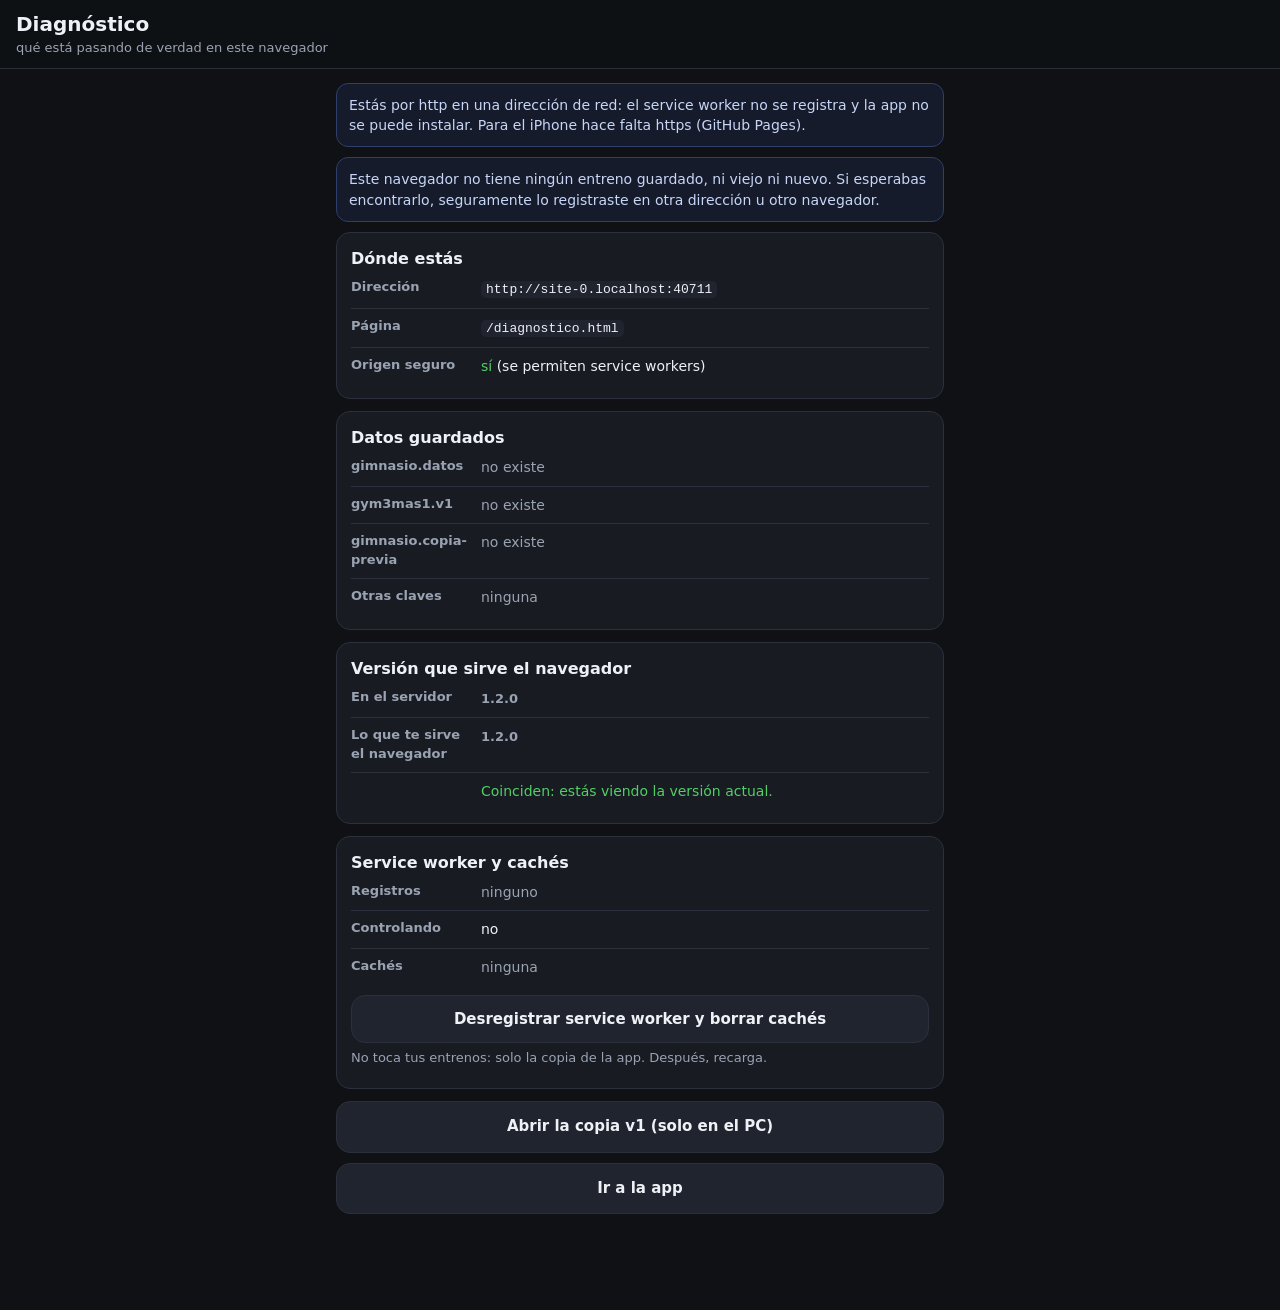
<file: diagnostico.html>
<!DOCTYPE html>
<html lang="es">
<head>
<meta charset="utf-8">
<title>Diagnóstico · Rutina 3+1</title>
<meta name="viewport" content="width=device-width, initial-scale=1, viewport-fit=cover">
<meta name="color-scheme" content="dark">
<link rel="stylesheet" href="css/estilos.css">
<style>
  main{padding-bottom:40px}
  .kv{display:flex;gap:10px;padding:8px 0;border-bottom:1px solid var(--borde);font-size:14px}
  .kv:last-child{border-bottom:0}
  .kv b{flex:0 0 120px;color:var(--suave);font-weight:600;font-size:13px}
  .kv span{flex:1;min-width:0;word-break:break-word}
  code{background:var(--panel2);padding:1px 5px;border-radius:5px;font-size:13px}
  .ok{color:var(--ok)} .mal{color:#ff6b6b} .ojo{color:var(--acento)}
</style>
</head>
<body>
<header class="top"><div id="titulo"><span>
  <span style="display:block;font-size:20px;font-weight:800">Diagnóstico</span>
  <span class="sub">qué está pasando de verdad en este navegador</span>
</span></div></header>

<main>
  <div id="veredicto"></div>
  <div class="tarjeta"><h3>Dónde estás</h3><div id="origen"></div></div>
  <div class="tarjeta"><h3>Datos guardados</h3><div id="datos"></div></div>
  <div class="tarjeta"><h3>Versión que sirve el navegador</h3><div id="version"></div></div>
  <div class="tarjeta"><h3>Service worker y cachés</h3><div id="sw"></div>
    <div style="height:10px"></div>
    <button class="btn sec linea" id="limpiar">Desregistrar service worker y borrar cachés</button>
    <p class="peque suave">No toca tus entrenos: solo la copia de la app. Después, recarga.</p>
  </div>
  <a class="btn sec linea" href="pruebas/v1/" style="text-align:center;text-decoration:none;display:block;padding:14px;margin-bottom:10px">Abrir la copia v1 (solo en el PC)</a>
  <a class="btn sec linea" href="index.html" style="text-align:center;text-decoration:none;display:block;padding:14px">Ir a la app</a>
</main>

<script>
const $ = id => document.getElementById(id);
const esc = s => String(s).replace(/[&<>]/g, c => ({'&':'&amp;','<':'&lt;','>':'&gt;'}[c]));
const fila = (k, v) => `<div class="kv"><b>${k}</b><span>${v}</span></div>`;
const avisos = [];

/* --- origen --- */
$('origen').innerHTML =
  fila('Dirección', `<code>${esc(location.origin)}</code>`) +
  fila('Página', `<code>${esc(location.pathname)}</code>`) +
  fila('Origen seguro', window.isSecureContext
    ? '<span class="ok">sí</span> (se permiten service workers)'
    : '<span class="ojo">no</span> (no habrá service worker ni instalación)');

if (location.hostname !== 'localhost' && location.hostname !== '127.0.0.1' && location.protocol === 'http:') {
  avisos.push(['ojo', 'Estás por http en una dirección de red: el service worker no se registra y la app no se puede instalar. Para el iPhone hace falta https (GitHub Pages).']);
}
if (location.hostname === '127.0.0.1') {
  avisos.push(['mal', 'Estás en <code>127.0.0.1</code>. <b>No comparte almacenamiento con <code>localhost</code></b>: si registraste el entreno de prueba en localhost, aquí no aparece. Usa siempre la misma dirección.']);
}

/* --- datos --- */
let htmlDatos = '', sesionesNueva = null, sesionesVieja = null;
const CLAVES = ['gimnasio.datos', 'gym3mas1.v1', 'gimnasio.copia-previa'];
CLAVES.forEach(k => {
  const v = localStorage.getItem(k);
  if (v === null) { htmlDatos += fila(k, '<span class="suave">no existe</span>'); return; }
  let detalle = `${(v.length / 1024).toFixed(1)} KB`;
  try {
    const d = JSON.parse(v);
    const datos = d.datos ? JSON.parse(d.datos) : d;          // copia-previa envuelve el JSON
    if (Array.isArray(datos.sesiones)) {
      const series = datos.sesiones.reduce((n, s) => n + Object.values(s.ejercicios || {})
        .reduce((m, a) => m + (a ? a.length : 0), 0), 0);
      detalle = `${datos.sesiones.length} ${datos.sesiones.length === 1 ? 'sesión' : 'sesiones'} · ${series} series · esquema ${datos.esquema || datos.version || '1'} · ${(v.length / 1024).toFixed(1)} KB`;
      if (k === 'gimnasio.datos') sesionesNueva = series;
      if (k === 'gym3mas1.v1') sesionesVieja = series;
    }
  } catch (e) { detalle = '<span class="mal">ilegible</span> · ' + detalle; }
  htmlDatos += fila(k, detalle);
});
const otras = Object.keys(localStorage).filter(k => CLAVES.indexOf(k) === -1);
htmlDatos += fila('Otras claves', otras.length ? esc(otras.join(', ')) : '<span class="suave">ninguna</span>');
$('datos').innerHTML = htmlDatos;

if (sesionesVieja !== null && sesionesNueva === null) {
  avisos.push(['ojo', 'Hay datos de la versión vieja sin migrar. Abre la app nueva (botón de abajo) y volverán a contarse aquí.']);
}
if (sesionesVieja !== null && sesionesNueva !== null && sesionesNueva < sesionesVieja) {
  avisos.push(['mal', 'La clave nueva tiene menos series que la vieja. No borres nada y avísame.']);
}
if (sesionesVieja === null && sesionesNueva === null) {
  avisos.push(['ojo', 'Este navegador no tiene ningún entreno guardado, ni viejo ni nuevo. Si esperabas encontrarlo, seguramente lo registraste en otra dirección u otro navegador.']);
}

/* --- versión servida --- */
Promise.all([
  fetch("js/app.js?x=" + Date.now(), { cache: 'reload' }).then(r => r.text()).catch(() => ''),
  fetch("js/app.js").then(r => r.text()).catch(() => '')
]).then(([red, normal]) => {
  const ver = t => { const m = t.match(/VERSION_APP\s*=\s*'([^']+)'/); return m ? m[1] : '?'; };
  const vRed = ver(red), vNormal = ver(normal);
  let h = fila('En el servidor', `<b>${esc(vRed)}</b>`) +
          fila('Lo que te sirve el navegador', `<b>${esc(vNormal)}</b>`);
  if (vRed !== vNormal) {
    h += fila('', '<span class="mal">Distintas: tienes una copia vieja cacheada. Pulsa el botón de abajo y recarga.</span>');
    avisos.unshift(['mal', 'El navegador te está sirviendo una versión antigua de la app (' + esc(vNormal) + ') aunque en el servidor está la ' + esc(vRed) + '. Ese es el fallo: borra la caché con el botón de abajo.']);
  } else {
    h += fila('', '<span class="ok">Coinciden: estás viendo la versión actual.</span>');
  }
  $('version').innerHTML = h;
  pintarAvisos();
});

/* --- service worker --- */
(async function () {
  let h = '';
  if (!('serviceWorker' in navigator)) h += fila('Service worker', 'no soportado');
  else {
    const rs = await navigator.serviceWorker.getRegistrations();
    h += fila('Registros', rs.length ? rs.map(r => esc(r.scope)).join('<br>') : '<span class="suave">ninguno</span>');
    h += fila('Controlando', navigator.serviceWorker.controller ? '<span class="ojo">sí</span>' : 'no');
  }
  if ('caches' in window) {
    const ks = await caches.keys();
    h += fila('Cachés', ks.length ? esc(ks.join(', ')) : '<span class="suave">ninguna</span>');
  }
  $('sw').innerHTML = h;
})();

function pintarAvisos() {
  $('veredicto').innerHTML = avisos.length
    ? avisos.map(a => `<div class="aviso ${a[0] === 'mal' ? 'revisar' : 'nuevo'}">${a[1]}</div>`).join('')
    : '<div class="aviso subir"><b>&#10003; Todo correcto</b>No veo nada raro en este navegador.</div>';
}
pintarAvisos();

$('limpiar').addEventListener('click', async () => {
  const borrarCaches = async () => {
    if ('caches' in window) { const ks = await caches.keys(); await Promise.all(ks.map(k => caches.delete(k))); }
  };
  if ('serviceWorker' in navigator) {
    const rs = await navigator.serviceWorker.getRegistrations();
    await Promise.all(rs.map(r => r.unregister()));
  }
  await borrarCaches();
  // machaca también la caché del navegador (misma lógica que Ajustes → Forzar actualización)
  const urls = ['index.html', 'sw.js', 'manifest.webmanifest', 'css/estilos.css', 'js/rutina.js', 'js/datos.js',
                'js/progresion.js', 'js/volumen.js', 'js/graficas.js', 'js/app.js'];
  await Promise.all(urls.map(u => fetch(u, { cache: 'reload' }).catch(() => {})));
  await borrarCaches();
  alert('Service worker y cachés borrados. Tus entrenos siguen intactos.\n\nAhora recarga la app.');
  location.reload();
});
</script>
</body>
</html>
</file>
<file: css/estilos.css>
/* ===== Base ===== */
:root{
  --fondo:#0f1115; --panel:#181b22; --panel2:#20242e; --borde:#2b303c;
  --texto:#eef1f6; --suave:#9aa3b2; --acento:#ffb03a; --acento2:#4dabf7;
  --ok:#51cf66; --alerta:#ff6b6b; --radio:14px;
  --tab:calc(58px + env(safe-area-inset-bottom));
}
*{box-sizing:border-box;-webkit-tap-highlight-color:transparent}
html,body{margin:0;padding:0;background:var(--fondo);color:var(--texto)}
body{
  font:16px/1.45 -apple-system,BlinkMacSystemFont,"Segoe UI",Roboto,system-ui,sans-serif;
  padding-bottom:var(--tab);
  overscroll-behavior-y:contain;
  -webkit-text-size-adjust:100%;
}
h1{font-size:22px;margin:0 0 2px}
h2{font-size:17px;margin:22px 0 10px}
h3{font-size:16px;margin:0}
p{margin:6px 0}
a{color:var(--acento2)}
.vacio{color:var(--suave);font-size:14px;padding:10px 0}
.suave{color:var(--suave)}
.peque{font-size:13px}
.centro{text-align:center}

/* ===== Cabecera y contenedor ===== */
header.top{
  position:sticky;top:0;z-index:20;background:rgba(15,17,21,.94);
  backdrop-filter:blur(8px);border-bottom:1px solid var(--borde);
  padding:calc(10px + env(safe-area-inset-top)) 16px 10px;
  display:flex;align-items:center;gap:12px;
}
header.top .sub{color:var(--suave);font-size:13px}
main{padding:14px 16px 24px;max-width:640px;margin:0 auto}

/* ===== Tarjetas ===== */
.tarjeta{background:var(--panel);border:1px solid var(--borde);border-radius:var(--radio);padding:14px;margin-bottom:12px}
.tarjeta.compacta{padding:12px}
.fila{display:flex;align-items:center;justify-content:space-between;gap:10px}
.pill{display:inline-block;padding:3px 9px;border-radius:999px;font-size:12px;font-weight:600;background:var(--panel2);color:var(--suave)}
.pill.dia{color:#0f1115}

/* ===== Botones ===== */
button{font-family:inherit}
.btn{
  display:block;width:100%;min-height:54px;border:0;border-radius:var(--radio);
  background:var(--acento);color:#20160a;font-size:17px;font-weight:700;
  cursor:pointer;padding:14px;
}
.btn:active{transform:scale(.985)}
.btn.sec{background:var(--panel2);color:var(--texto);border:1px solid var(--borde)}
.btn.peligro{background:#3a1f22;color:#ff9b9b;border:1px solid #5c2b30}
.btn.linea{min-height:46px;font-size:15px}
.btn-iconos{display:flex;gap:10px}
.btn-iconos .btn{flex:1}

/* ===== Selector de dia ===== */
.dias{display:grid;grid-template-columns:repeat(2,1fr);gap:10px}
.dia-btn{
  border:1px solid var(--borde);background:var(--panel);border-radius:var(--radio);
  padding:14px 12px;text-align:left;color:var(--texto);cursor:pointer;min-height:76px;
}
.dia-btn .n{font-size:12px;color:var(--suave);display:block}
.dia-btn .t{font-size:17px;font-weight:700;display:block;margin-top:2px}
.dia-btn .d{font-size:12px;color:var(--suave)}
.dia-btn[data-sugerido="1"]{border-color:var(--acento);box-shadow:0 0 0 1px var(--acento) inset}

/* ===== Avisos ===== */
.aviso{border-radius:12px;padding:11px 12px;margin-bottom:10px;font-size:14px;border:1px solid}
.aviso.subir{background:#122a17;border-color:#2f6b3d;color:#c6f6d5}
.aviso.mantener{background:#1b1f2a;border-color:var(--borde);color:var(--suave)}
.aviso.revisar{background:#2c1d12;border-color:#7a4a22;color:#ffd8a8}
.aviso.nuevo{background:#161b2c;border-color:#2f3f6b;color:#c7d6f7}
.aviso b{display:block;margin-bottom:2px;color:inherit}

/* ===== Ejercicio en sesion ===== */
.ej{background:var(--panel);border:1px solid var(--borde);border-radius:var(--radio);margin-bottom:12px;overflow:hidden}
.ej.hecho{border-color:#2f6b3d}
.ej-cab{display:flex;align-items:center;gap:10px;padding:14px;cursor:pointer}
.ej-cab .info{flex:1;min-width:0}
.ej-cab .nom{font-weight:700;font-size:16px}
.ej-cab .pres{color:var(--suave);font-size:13px;margin-top:2px}
.ej-cab .marca{width:26px;height:26px;border-radius:50%;border:2px solid var(--borde);flex:0 0 auto;display:flex;align-items:center;justify-content:center;font-size:13px;color:var(--suave)}
.ej.hecho .marca{background:var(--ok);border-color:var(--ok);color:#0f1115;font-weight:800}
.ej-cuerpo{padding:0 14px 14px;border-top:1px solid var(--borde)}
.ej-cuerpo.oculto{display:none}

/* ===== Registro de series ===== */
.serie{display:flex;align-items:center;gap:6px;padding:6px 0;border-bottom:1px solid var(--borde)}
.serie .idx{width:16px;flex:0 0 auto;color:var(--suave);font-size:13px;font-weight:700}
.serie .uds{color:var(--suave);font-size:12px;flex:0 0 auto}
.campo{flex:1;display:flex;align-items:center;gap:5px;min-width:0}
.campo input{
  flex:1;width:auto;min-width:0;min-height:46px;text-align:center;font-size:18px;font-weight:700;
  background:var(--panel2);border:1px solid var(--borde);color:var(--texto);border-radius:10px;padding:6px 2px;
}
.campo input:focus{outline:2px solid var(--acento);border-color:transparent}
.paso{
  width:38px;height:50px;flex:0 0 auto;border-radius:10px;border:1px solid var(--borde);
  background:var(--panel2);color:var(--texto);font-size:20px;font-weight:700;cursor:pointer;
}
.paso:active{background:var(--acento);color:#20160a}
.quitar{width:30px;flex:0 0 auto;height:44px;background:none;border:0;color:var(--suave);font-size:19px;cursor:pointer}
/* fila de registro rapido (la que usas entre serie y serie) */
.serie.nueva{border-bottom:0;padding:4px 0 0;gap:8px}
.serie.nueva .campo input{min-height:52px;font-size:20px}
.serie.guardada .campo input{min-height:42px;font-size:17px}
.etiquetas{display:flex;gap:8px;color:var(--suave);font-size:12px;padding:10px 0 0}
.etiquetas span{flex:1;text-align:center}
.sugerencia{font-size:13px;color:var(--suave);margin:8px 0 4px}
.acciones-serie{display:flex;gap:8px;margin-top:10px}
.acciones-serie .btn{flex:1;min-height:50px}

/* ===== Calendario ===== */
.cal-cab{display:flex;align-items:center;justify-content:space-between;margin-bottom:8px}
.cal-cab button{background:var(--panel2);border:1px solid var(--borde);color:var(--texto);border-radius:10px;width:44px;height:44px;font-size:18px;cursor:pointer}
.cal{display:grid;grid-template-columns:repeat(7,1fr);gap:4px}
.cal .dow{text-align:center;color:var(--suave);font-size:11px;padding:4px 0}
.cal .celda{aspect-ratio:1/1;border-radius:10px;background:var(--panel);border:1px solid var(--borde);display:flex;flex-direction:column;align-items:center;justify-content:center;font-size:13px;color:var(--suave);gap:3px;padding:2px}
.cal .celda.fuera{opacity:.25}
.cal .celda.hoy{border-color:var(--acento)}
.cal .celda.con{color:var(--texto);font-weight:700;cursor:pointer}
.puntos{display:flex;gap:2px}
.punto{width:6px;height:6px;border-radius:50%}
.leyenda{display:flex;flex-wrap:wrap;gap:10px;margin:12px 0 0;font-size:12px;color:var(--suave)}
.leyenda i{width:9px;height:9px;border-radius:50%;display:inline-block;margin-right:5px}

/* ===== Listas ===== */
.lista{list-style:none;margin:0;padding:0}
.lista li{border-bottom:1px solid var(--borde)}
.lista li:last-child{border-bottom:0}
.lista a,.lista button.item{
  display:flex;align-items:center;gap:10px;width:100%;text-align:left;
  background:none;border:0;color:var(--texto);padding:14px 2px;font-size:15px;cursor:pointer;text-decoration:none;
}
.lista .meta{margin-left:auto;color:var(--suave);font-size:13px;text-align:right;white-space:nowrap}
.barra-dia{width:4px;align-self:stretch;border-radius:3px;flex:0 0 auto}

/* ===== Grafica ===== */
.grafica{width:100%;height:180px;display:block}
.g-rejilla{stroke:#2b303c;stroke-width:1}
.g-eje{fill:#9aa3b2;font-size:9px}
.g-barra{fill:#2b3a4d}
.g-linea{fill:none;stroke:var(--acento);stroke-width:2.5;stroke-linejoin:round;stroke-linecap:round;vector-effect:non-scaling-stroke}
.g-punto{fill:var(--acento)}

/* ===== Tabla de historial ===== */
table.hist{width:100%;border-collapse:collapse;font-size:14px}
table.hist th{text-align:left;color:var(--suave);font-weight:600;font-size:12px;padding:6px 4px;border-bottom:1px solid var(--borde)}
table.hist td{padding:9px 4px;border-bottom:1px solid var(--borde);vertical-align:top}
table.hist td.series{color:var(--suave);font-size:13px}

/* ===== Metricas ===== */
.metricas{display:grid;grid-template-columns:repeat(3,1fr);gap:8px;margin:12px 0}
.metrica{background:var(--panel2);border-radius:12px;padding:10px 8px;text-align:center}
.metrica .v{font-size:19px;font-weight:800}
.metrica .k{font-size:11px;color:var(--suave);margin-top:2px}

/* ===== Barra de pestanas ===== */
nav.tabs{
  position:fixed;left:0;right:0;bottom:0;z-index:30;display:flex;
  background:rgba(24,27,34,.97);backdrop-filter:blur(8px);border-top:1px solid var(--borde);
  padding-bottom:env(safe-area-inset-bottom);
}
nav.tabs a{
  flex:1;text-align:center;padding:8px 2px 6px;color:var(--suave);text-decoration:none;font-size:11px;
}
nav.tabs a .ic{display:block;font-size:20px;line-height:1.15}
nav.tabs a.activo{color:var(--acento)}

/* ===== Utilidades ===== */
textarea{width:100%;min-height:110px;background:var(--panel2);border:1px solid var(--borde);border-radius:10px;color:var(--texto);padding:10px;font:14px/1.4 ui-monospace,SFMono-Regular,Menlo,monospace}
select,input[type=date]{width:100%;min-height:48px;background:var(--panel2);border:1px solid var(--borde);border-radius:10px;color:var(--texto);padding:10px;font-size:16px}
.sep{height:1px;background:var(--borde);margin:16px 0}
.toast{
  position:fixed;left:50%;transform:translateX(-50%);bottom:calc(var(--tab) + 14px);
  background:var(--panel2);border:1px solid var(--borde);color:var(--texto);
  padding:11px 16px;border-radius:999px;font-size:14px;z-index:50;opacity:0;transition:opacity .2s;pointer-events:none;
}
.toast.ver{opacity:1}

/* cabecera: boton atras y titulo en la misma linea */
header.top #titulo{display:flex;align-items:center;min-width:0;width:100%}
header.top #titulo > span{min-width:0}
header.top #titulo .sub{display:block;overflow:hidden;text-overflow:ellipsis;white-space:nowrap}

/* dia comodin: ocupa las dos columnas */
.dia-btn.ancho{grid-column:1/-1;min-height:auto}
.dia-btn.ancho .d{display:block;margin-top:3px;line-height:1.35}

/* ===== Volumen semanal por grupo muscular ===== */
.vol{display:flex;align-items:center;gap:8px;padding:5px 0}
.vol .vm{flex:0 0 104px;font-size:12px;color:var(--suave);overflow:hidden;text-overflow:ellipsis;white-space:nowrap}
.vol .vb{position:relative;flex:1;min-width:0;height:16px;background:var(--panel2);border-radius:8px;overflow:hidden}
.vol .vbanda{position:absolute;top:0;bottom:0;background:rgba(255,255,255,.10);
  border-left:1px solid rgba(255,255,255,.22);border-right:1px solid rgba(255,255,255,.22)}
.vol .vfill{position:absolute;left:0;top:0;bottom:0;border-radius:8px}
.vol .vfill.ok{background:var(--ok)}
.vol .vfill.corto{background:var(--acento)}
.vol .vfill.alto{background:#ff6b6b}
.vol .vfill.cero{background:transparent}
.vol .vn{flex:0 0 24px;text-align:right;font-size:14px;font-weight:700}
.vol .vn.ok{color:var(--ok)}
.vol .vn.corto{color:var(--acento)}
.vol .vn.alto{color:#ff6b6b}
.vol .vn.cero{color:var(--suave)}
.aviso.archivado{background:#1b1f2a;border-color:var(--borde);color:var(--suave)}

/* ===== Interruptor bilateral / unilateral ===== */
.segmento{display:flex;background:var(--panel2);border:1px solid var(--borde);border-radius:12px;padding:3px;gap:3px;margin-top:10px}
.segmento button{flex:1;min-height:40px;border:0;border-radius:9px;background:transparent;color:var(--suave);font-size:14px;font-weight:700;cursor:pointer}
.segmento button.activo{background:var(--acento);color:#20160a}
</file>
